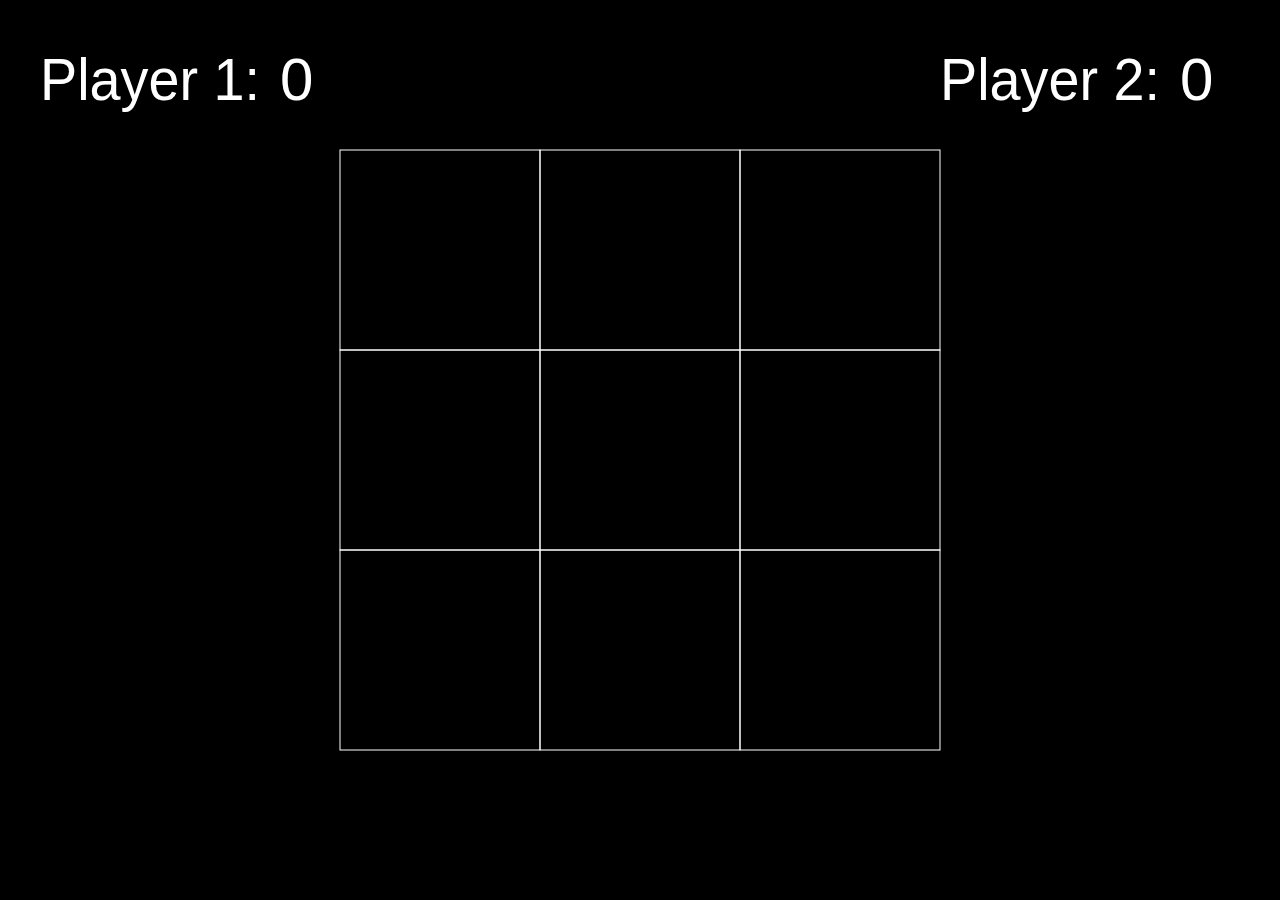
<file: tic-tac-toe/index.html>
<!DOCTYPE html>
<html>
<head>
    <style>
        body, canvas {
            margin: 0;
            padding: 0;
            overflow: hidden;
        }
    </style>
</head>
<body onload="init()">
    <canvas id="canvas"/>
    <script src="game.js"></script>
    <script>
        if(endlessCanvas == undefined){
            var endlessCanvas = false;
        }
        var canvas = document.getElementById("canvas");
        if(endlessCanvas){
            canvas.width = window.innerWidth;
            canvas.height = window.innerHeight;

            window.onresize = function (){
                canvas.width = window.innerWidth;
                canvas.height = window.innerHeight;
            };
        }
        else
        {   
            canvas.width = window.innerWidth;
            canvas.height = window.innerHeight;
        }
        var context = canvas.getContext("2d");  
        context.fillStyle = "#000000";
        // global variables with mouse coordinates
        var mouseX = 0;
        var mouseY = 0;

        // some keycodes
        var key_left = 37;
        var key_up = 38;
        var key_right = 39;
        var key_down = 40;
        var key_a = 65;
        var key_z = 90;

        var isKeyPressed = [];
        for (i = 0; i < 256; ++i) {
            isKeyPressed.push(0);
        }

        // gridSize = 50; // uncomment or add to game.js if you want a grid

        var reqAnimationFrame =
            window.requestAnimationFrame ||
            window.mozRequestAnimationFrame ||
            window.webkitRequestAnimationFrame ||
            window.msRequestAnimationFrame ||
            function (callback) {
                setTimeout(callback, 1000 / 30);
            };

        function redraw() {
            context.clearRect(0, 0, canvas.width, canvas.height);
            context.globalAlpha = 1;

            // draw grid
            //context.fillStyle = "#FF0000";
            context.font = "10px Arial";
            if (typeof gridSize != "undefined" && gridSize >= 25) {
                context.fillText(0, 4, 10);
                context.beginPath();
                for (i = gridSize; i < canvas.width; i += gridSize) {
                    context.moveTo(i, 0);
                    context.lineTo(i, canvas.height);
                    context.fillText(i, i + 4, 10);
                }
                for (i = gridSize; i < canvas.height; i += gridSize) {
                    context.moveTo(0, i);
                    context.lineTo(canvas.width, i);
                    context.fillText(i, 4, i + 10);
                }
                context.stroke();
            }

            draw(); // call progammer's draw() function

            reqAnimationFrame(redraw);
        };

        function callupdate() {
            update(); // call programmer's update() function
            setTimeout(callupdate, 10); // and 10 ms after that ...
        };

        function areColliding(Ax, Ay, Awidth, Aheight, Bx, By, Bwidth, Bheight) {
            if (Bx <= Ax + Awidth) {
                if (Ax <= Bx + Bwidth) {
                    if (By <= Ay + Aheight) {
                        if (Ay <= By + Bheight) {
                            return 1;
                        }
                    }
                }
            }
            return 0;
        };

        function areCirclesColliding(Ax, Ay, Ar, Bx, By,Br){
        	 if(Ar+Br>=Math.abs(Math.sqrt((Ax-Bx)*(Ax-Bx)+(Ay-By)*(Ay-By)))){
        	 	return 1;
        	 }
        	 return 0;
        }

        function circleMouseCollision(Cx, Cy, r, pointX, pointY){
            if(r>=Math.abs(Math.sqrt((pointX-Cx)*(pointX-Cx)+(pointY-Cy)*(pointY-Cy)))){
                return 1;
             }
             return 0;
        }

        function init() {
            if ('ontouchstart' in window || navigator.maxTouchPoints) {
              isMobile = true;
                window.addEventListener("touchstart", function (e) {
                    var touchobj = e.changedTouches[0];
                    mouseX = parseInt(touchobj.pageX - canvas.offsetLeft);
                    mouseY = parseInt(touchobj.pageY - canvas.offsetTop);
                    mousedown();
                });

                window.addEventListener("touchend", function (e) {
                    var touchobj = e.changedTouches[0];
                    mouseX = parseInt(touchobj.pageX - canvas.offsetLeft);
                    mouseY = parseInt(touchobj.pageY - canvas.offsetTop);
                    mouseup();
                });
                window.addEventListener("touchmove", function (e) {
                    var touchobj = e.changedTouches[0];
                    mouseX = parseInt(touchobj.pageX - canvas.offsetLeft);
                    mouseY = parseInt(touchobj.pageY - canvas.offsetTop);
                });
            } else {
                window.addEventListener("mousemove", function (e) {
                    mouseX = e.pageX - canvas.offsetLeft;
                    mouseY = e.pageY - canvas.offsetTop;
                });

                if (typeof mousemove != "undefined") {
                    window.addEventListener("mousemove", mousemove);
                }
                if (typeof mouseup != "undefined") {
                    window.addEventListener("mouseup", mouseup);
                }
                if (typeof mousedown != "undefined") {
                    window.addEventListener("mousedown", mousedown);
                }

                if (typeof keydown != "undefined") {
                    window.addEventListener("keydown", function (e) {
                        isKeyPressed[e.keyCode] = 1;
                        keydown(e.keyCode);
                    });
                } else {
                    window.addEventListener("keydown", function (e) {
                        isKeyPressed[e.keyCode] = 1;
                    });
                }
                if (typeof keyup != "undefined") {
                    window.addEventListener("keyup", function (e) {
                        isKeyPressed[e.keyCode] = 0;
                        keyup(e.keyCode);
                    });
                } else {
                    window.addEventListener("keyup", function (e) {
                        isKeyPressed[e.keyCode] = 0;
                    });
                }
            }
            if (typeof draw == "undefined") {
                redraw = function () {
                    context.clearRect(0, 0, canvas.width, canvas.height);
                    context.globalAlpha = 1;
                    context.fillStyle = "#FF0000";
                    context.font = "20px Arial";
                    context.fillText("Press <F12> for error info!", 40, 40);
                };
            }
            redraw();
            callupdate();
        };

    </script>
</body>
</html>
</file>
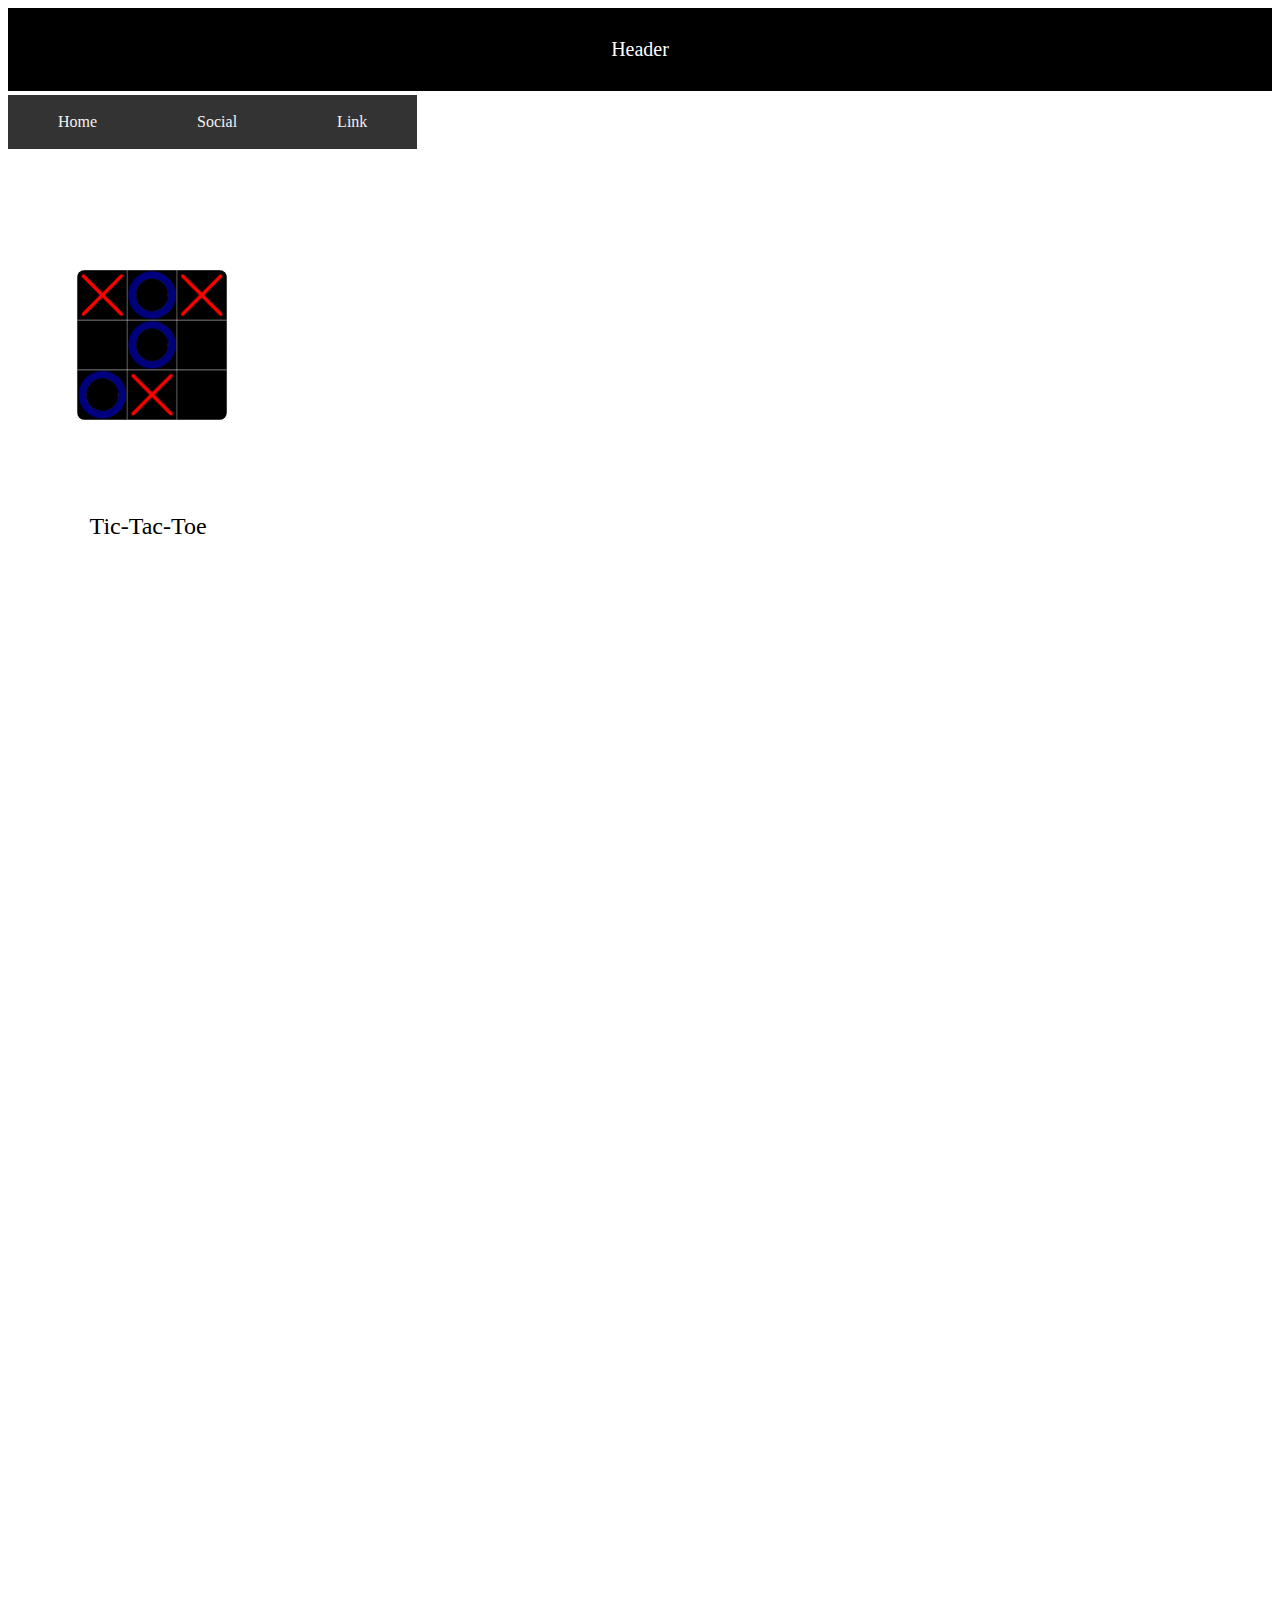
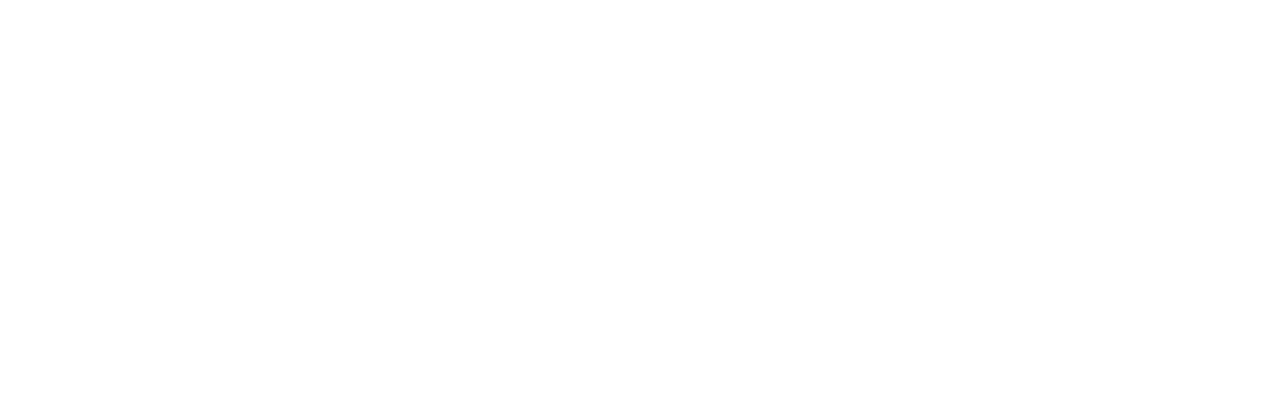
<file: home/home.html>
<!DOCTYPE html>
<html>
	<head>
		<link rel="stylesheet" href="asset.css">
	</head>
	<body>
  		<div class="header">Header</div>
  		<div class="topnav">
  			<a href="http://games26.free.bg/home/">Home</a>
  			<a href="#">Social</a>
  			<a href="#">Link</a>
		</div>
		<a href="#"><img class="gamepic" style="position: absolute; top: 30%; left: 6%" src="tic-toe_tumbnail.png" alt="" height="150"; width="150"></a>
		<a href="#" class="gametag" style="position: absolute; top: 57%; left: 7%">Tic-Tac-Toe</a>
	</body>
</html>
</file>
<file: home/asset.css>
body {
    background-color: "blue";
	height: 2000px;    
}

.header{
	background-color: #000000;
	color: #FFFFFF;
	text-align: center;
	position: static;
	top: 15px;
	padding: 30px;
    font-size: 20px;
}

/* The navbar container */
.topnav {
    overflow: hidden;
    background-color: #333;
    position: absolute;
	top: 95px;
}

/* Navbar links */
.topnav a {
    float: left;
    display: block;
    color: #f2f2f2;
    text-align: center;
    padding: 18px 50px;
    text-decoration: none;
}

/* Links - change color on hover */
.topnav a:hover {
    background-color: #ddd;
    color: black;
}

.gametag:link {
    color: black;
    text-decoration: none;
    font-size: 24px;
}

.gametag:hover {
    color: red;
    font-size: 24px;
}

.gametag:active {
    color: purple;
    font-size: 24px;
    text-decoration: none;
}

.gamepic {
    border-radius: 5%;
}
</file>
